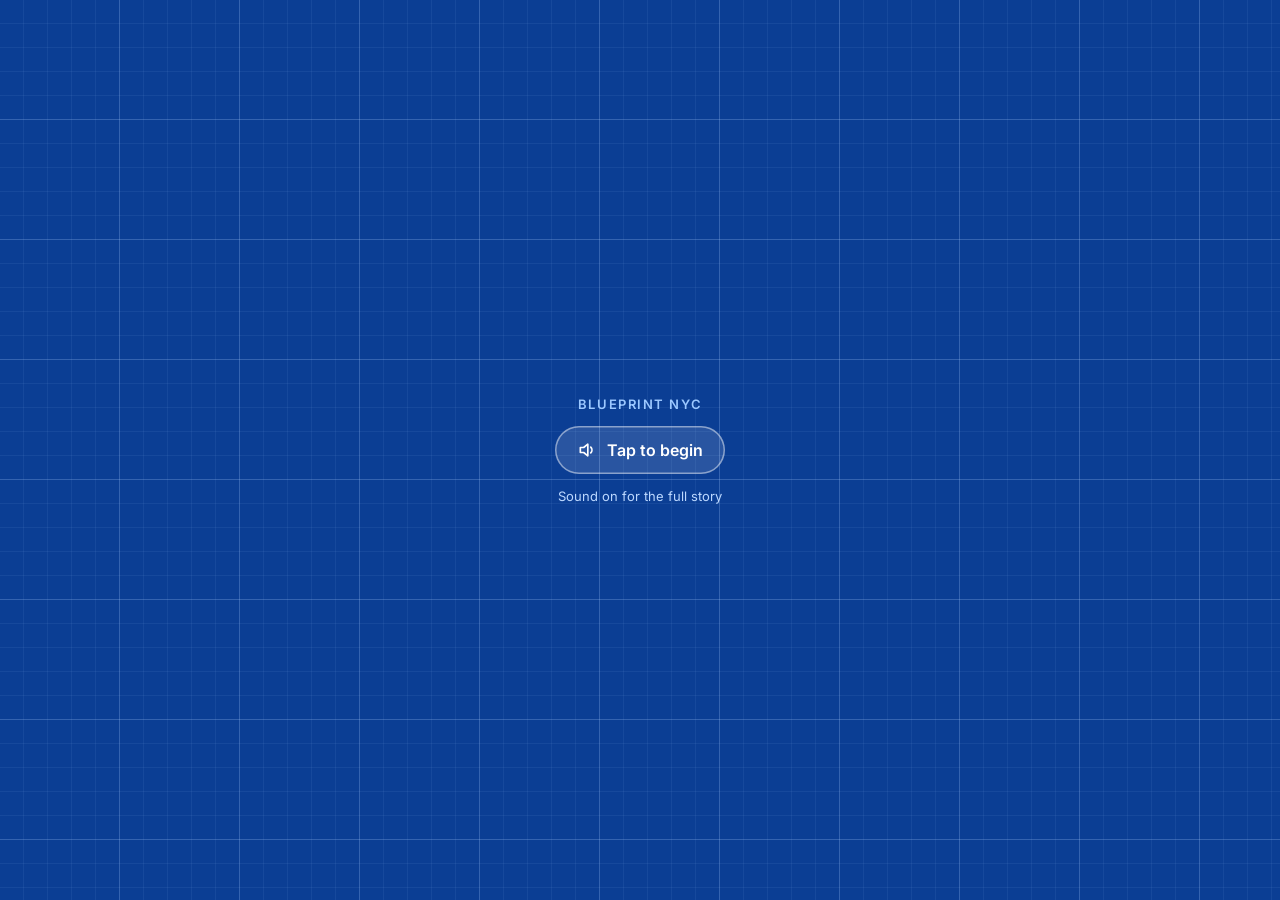
<file: index.html>
<!doctype html>
<html lang="en">
<head>
  <meta charset="utf-8">
  <meta name="viewport" content="width=device-width, initial-scale=1, viewport-fit=cover, user-scalable=no">
  <meta name="theme-color" content="#0b3e94">
  <title>Blueprint NYC · See how New York was built</title>
  <link rel="preconnect" href="https://fonts.googleapis.com">
  <link rel="preconnect" href="https://fonts.gstatic.com" crossorigin>
  <link href="https://fonts.googleapis.com/css2?family=Inter:wght@400;500;600;700;800&family=Source+Serif+4:ital,opsz,wght@1,8..60,700&display=swap" rel="stylesheet">
  <link rel="stylesheet" href="style.css">
  <script type="importmap">
    { "imports": {
        "three": "./vendor/three/three.module.js",
        "three/addons/": "./vendor/three/addons/"
    } }
  </script>
</head>
<body data-state="intro" class="intro-loading">
  <!-- AR camera + 3D overlay (MindAR fills this) -->
  <div id="ar"><div id="bp"></div></div>

  <!-- 3D blueprint model view -->
  <div id="model" class="blueprint-bg">
    <div id="modelStage"></div>
    <p class="credit">Model: <a href="https://sketchfab.com/3d-models/empire-state-building-2174e71baa1d43e896461ed149dad54a" target="_blank" rel="noopener">“Empire State Building” by NanoRay</a>, <a href="https://creativecommons.org/licenses/by/4.0/" target="_blank" rel="noopener">CC BY 4.0</a></p>
  </div>

  <!-- Intro -->
  <section id="intro" class="screen blueprint-bg">
    <div class="clips" aria-hidden="true">
      <img class="clip c1" src="assets/news/news1.jpg" alt="">
      <img class="clip c2" src="assets/news/news2.jpg" alt="">
      <img class="clip c4" src="assets/news/news4.jpg" alt="">
      <img class="clip c5" src="assets/news/news5.jpg" alt="">
    </div>
    <div class="intro-inner">
      <div class="intro-text">
        <p class="eyebrow">Blueprint NYC</p>
        <h1>See how<br><em>New York</em><br>was built.</h1>
        <p class="lede">New York’s skyscrapers back to their first day on site. Turn the knob and watch the city climb.</p>
      </div>
      <p id="camError" class="cam-error" hidden></p>
      <div class="intro-actions">
        <button id="startBtn" class="btn btn-light">Scan a building</button>
        <button id="skipBtn" class="btn btn-ghost" hidden>Explore the 3D blueprint instead</button>
      </div>
    </div>
  </section>

  <!-- Scan -->
  <section id="scan" class="screen">
    <button class="icon-btn back on-dark" data-back aria-label="Back">
      <svg viewBox="0 0 24 24"><path d="M19 12H5M11 6l-6 6 6 6"/></svg>
    </button>
    <div class="brackets"><i></i><i></i><i></i><i></i><b class="scanline"></b></div>
    <div class="sheet scan-card">
      <p class="label">Looking up</p>
      <p class="title">Point at a skyscraper</p>
      <p class="hint">Keep the whole building in view</p>
    </div>
  </section>

  <!-- Build (AR on poster + 3D model share these controls) -->
  <section id="build" class="screen">
    <div class="topbar">
      <button class="icon-btn back on-dark" data-back aria-label="Back">
        <svg viewBox="0 0 24 24"><path d="M19 12H5M11 6l-6 6 6 6"/></svg>
      </button>
      <div class="topbar-right">
        <button id="muteBtn" class="icon-btn on-dark" aria-label="Mute sound">
          <svg class="snd-on" viewBox="0 0 24 24"><path d="M4 9h4l5-4v14l-5-4H4zM16.5 8.5a5 5 0 010 7M19 6a8.5 8.5 0 010 12"/></svg>
          <svg class="snd-off" viewBox="0 0 24 24"><path d="M4 9h4l5-4v14l-5-4H4zM17 9l5 6M22 9l-5 6"/></svg>
        </button>
        <button id="viewToggle" class="pill-btn">
          <svg class="i-cube" viewBox="0 0 24 24"><path d="M12 3l8 4.5v9L12 21l-8-4.5v-9L12 3zM12 12l8-4.5M12 12v9M12 12L4 7.5"/></svg>
          <svg class="i-camera" viewBox="0 0 24 24"><path d="M4 8h3l2-3h6l2 3h3v11H4z"/><circle cx="12" cy="13" r="3.5"/></svg>
          <span>View in 3D</span>
        </button>
      </div>
    </div>
    <p id="lostHint" class="lost-hint" hidden>Building lost. Point back at it</p>

    <div class="finale" id="finale">
      <button id="lightBtn" class="btn light-btn" hidden>
        <svg viewBox="0 0 24 24"><path d="M9 18h6M10 21h4M12 3a6 6 0 00-3.5 10.9c.6.4 1 1.2 1 2V16h5v-.1c0-.8.4-1.6 1-2A6 6 0 0012 3z"/></svg>
        Light the building
      </button>
    </div>

    <div class="build-panel">
      <div class="odo" aria-hidden="true">
        <div class="odo-cell"><span class="odo-k">Floor</span><span class="odo-v" id="odoFloor"></span></div>
        <div class="odo-cell"><span class="odo-k">Date</span><span class="odo-v odo-date" id="odoDate"></span></div>
        <div class="odo-cell"><span class="odo-k">Day</span><span class="odo-v" id="odoDay"></span></div>
      </div>
      <div class="controls">
        <button id="playBtn" class="play-btn" aria-label="Play the build">
          <svg class="i-play" viewBox="0 0 24 24"><path d="M8 5l11 7-11 7z"/></svg>
          <svg class="i-pause" viewBox="0 0 24 24"><path d="M7 5h3v14H7zM14 5h3v14h-3z"/></svg>
        </button>
        <div class="stagebar">
          <p class="slider-label" id="sliderLabel">Turn the knob to build</p>
          <div class="track"><div class="fill" id="fill"></div><div class="dots" id="dots"></div></div>
        </div>
        <div id="knob" class="knob" role="slider" tabindex="0" aria-label="Build progress" aria-valuemin="0" aria-valuemax="100" aria-valuenow="0">
          <div class="knob-face" id="knobFace"><i class="knob-dot"></i></div>
        </div>
      </div>
    </div>
  </section>

  <!-- tap to begin: unlocks sound, then the paper loader plays -->
  <div id="gate" class="gate blueprint-bg" role="button" tabindex="0" aria-label="Tap to begin">
    <p class="gate-mark">Blueprint NYC</p>
    <div class="gate-tap"><svg viewBox="0 0 24 24"><path d="M4 9h4l5-4v14l-5-4H4zM16.5 8.5a5 5 0 010 7"/></svg>Tap to begin</div>
    <p class="gate-sub">Sound on for the full story</p>
  </div>

  <!-- newspaper transition for the finale -->
  <div id="news" class="news" aria-hidden="true">
    <img class="np n1" src="assets/news/news1.jpg" alt="">
    <img class="np n2" src="assets/news/news2.jpg" alt="">
    <img class="np n4" src="assets/news/news4.jpg" alt="">
    <img class="np n5" src="assets/news/news5.jpg" alt="">
  </div>

  <div id="loading" class="loading" hidden><span></span>Starting camera…</div>

  <script type="module" src="js/app.js"></script>
</body>
</html>
</file>
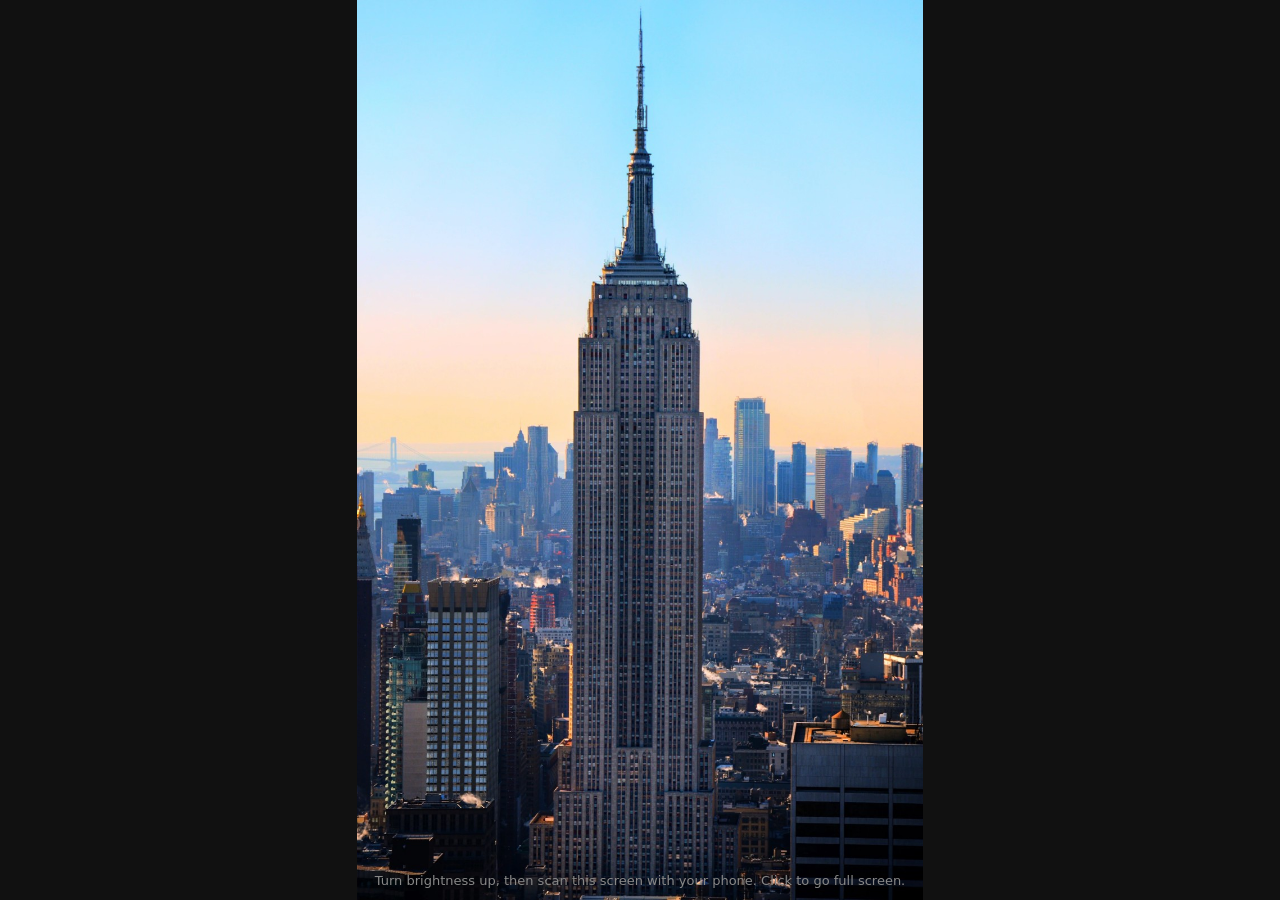
<file: poster.html>
<!doctype html>
<html lang="en"><head><meta charset="utf-8"><meta name="viewport" content="width=device-width, initial-scale=1">
<title>Blueprint AR · Poster</title>
<style>
  html,body{margin:0;height:100%;background:#111;}
  body{display:flex;align-items:center;justify-content:center;font-family:system-ui,sans-serif}
  img{max-height:100vh;max-width:100vw;display:block}
  p{position:fixed;bottom:12px;left:0;right:0;text-align:center;color:#888;font-size:13px;margin:0;transition:opacity .6s}
</style></head>
<body>
  <img src="assets/poster.jpg" alt="Empire State Building poster">
  <p id="tip">Turn brightness up, then scan this screen with your phone. Click to go full screen.</p>
  <script>
    document.body.addEventListener('click', () => document.documentElement.requestFullscreen?.());
    setTimeout(() => document.getElementById('tip').style.opacity = 0, 6000);
  </script>
</body></html>
</file>
<file: style.css>
:root {
  --blue-900: #072c6e;
  --blue-800: #0b3e94;
  --blue-700: #0a4394;
  --blue-500: #1f8fff;
  --ink: #111318;
  --ink-2: #5f6570;
  --card: #f2f5fa;
  --card-line: #dce3ee;
  --panel-h: 300px;
  --safe-b: env(safe-area-inset-bottom, 0px);
  --safe-t: env(safe-area-inset-top, 0px);
}
* { box-sizing: border-box; -webkit-tap-highlight-color: transparent; }
html, body { margin: 0; height: 100%; overflow: hidden; background: #000; }
body { font-family: 'Inter', system-ui, -apple-system, sans-serif; color: var(--ink); overscroll-behavior: none; }
button { font: inherit; cursor: pointer; border: 0; }
p, h1, h2 { margin: 0; }

/* ---------- layers ---------- */
#ar { position: fixed; inset: 0; z-index: 0; isolation: isolate; overflow: hidden; }
#model { position: fixed; inset: 0; z-index: 1; display: none; }
#modelStage { position: absolute; left: 0; right: 0; top: 0; bottom: calc(var(--panel-h) + var(--safe-b)); }
#modelStage canvas { width: 100% !important; height: 100% !important; display: block; touch-action: none; }
.screen { position: fixed; inset: 0; z-index: 2; display: none; pointer-events: none; }
.screen > * { pointer-events: auto; }

body[data-state="intro"] #intro,
body[data-state="scan"] #scan,
body[data-state="details"] #details,
body[data-state="build"] #build,
body[data-state="model"] #build,
body[data-state="model"] #model { display: block; }
#model { transition: background-color 1.2s; }
body.night #model { background-color: #050f2a; }

/* full-screen blueprint layer: above the camera video, below the 3D canvas */
#bp { position: absolute; inset: 0; z-index: -1; opacity: 0; pointer-events: none; transition: opacity .9s ease, background-color 1.2s ease;
  background-color: #0b3e94;
  background-image: linear-gradient(rgba(170,205,255,.18) 1px, transparent 1px), linear-gradient(90deg, rgba(170,205,255,.18) 1px, transparent 1px),
    linear-gradient(rgba(170,205,255,.06) 1px, transparent 1px), linear-gradient(90deg, rgba(170,205,255,.06) 1px, transparent 1px);
  background-size: 120px 120px, 120px 120px, 24px 24px, 24px 24px; }
body.found #bp { opacity: .5; }
body[data-state="build"] #bp { opacity: .8; }
body.night #bp { background-color: #050f2a; }
#bp::after { content: ''; position: absolute; left: 0; right: 0; top: -30%; height: 30%; opacity: 0;
  background: linear-gradient(to bottom, rgba(90,180,255,0), rgba(120,200,255,.5) 85%, rgba(230,248,255,.95)); }
body.revealing #bp { opacity: .5; }
body.revealing #bp::after { animation: sweep 1.1s ease-in forwards; }
@keyframes sweep { 0% { top: -30%; opacity: 1; } 99% { top: 100%; opacity: 1; } 100% { top: 100%; opacity: 0; } }

/* MindAR's own UI is off; keep its error overlay above everything */
.mindar-ui-overlay { z-index: 50 !important; }

/* ---------- blueprint background ---------- */
.blueprint-bg {
  background-color: var(--blue-800);
  background-image:
    linear-gradient(rgba(170,205,255,.20) 1px, transparent 1px),
    linear-gradient(90deg, rgba(170,205,255,.20) 1px, transparent 1px),
    linear-gradient(rgba(170,205,255,.07) 1px, transparent 1px),
    linear-gradient(90deg, rgba(170,205,255,.07) 1px, transparent 1px);
  background-size: 120px 120px, 120px 120px, 24px 24px, 24px 24px;
  background-position: -1px -1px;
}

/* ---------- intro ---------- */
#intro { display: none; color: #fff; overflow: hidden; }
body[data-state="intro"] #intro { display: block; }
.clips { position: absolute; inset: 0; pointer-events: none; }
.clip { position: absolute; transform-origin: top left; opacity: .21; height: auto; }
/* positions from the Figma frame (390 × 844), as percentages so they scale */
.clip.c1 { left: 9.2%; top: -0.9%; width: 73.8%; transform: rotate(32deg); }
.clip.c2 { left: 40%; top: 6.2%; width: 109%; transform: rotate(-25deg); }
.clip.c4 { left: 50%; top: 50.9%; width: 100.5%; transform: rotate(-13deg); }
.clip.c5 { left: -32.8%; top: 51.2%; width: 112%; transform: rotate(21deg); }
.intro-inner { position: relative; height: 100%; max-width: 440px; margin: 0 auto; display: flex; flex-direction: column; padding: calc(24px + var(--safe-t)) 24px calc(40px + var(--safe-b)); }
.intro-text { margin: auto 0; }
.eyebrow { font-size: 13px; font-weight: 600; letter-spacing: .12em; text-transform: uppercase; color: #9cc8ff; margin-bottom: 19px; }
h1 { font-size: clamp(44px, 14.8vw, 58px); line-height: 1; font-weight: 800; letter-spacing: -.02em; }
h1 em { font-family: 'Source Serif 4', 'Tiempos Headline', Georgia, serif; font-style: italic; font-weight: 700; letter-spacing: -.03em; }
.lede { margin-top: 23px; font-size: 16px; line-height: 1.5; color: #d4e4ff; }
.intro-actions { display: flex; flex-direction: column; gap: 12px; }
.intro-actions .btn[hidden] { display: none; }
.cam-error { margin: 16px 0; font-size: 14px; line-height: 1.45; background: rgba(255,255,255,.12); border-radius: 12px; padding: 12px 14px; }
.cam-error[hidden] { display: none; }

/* ---------- buttons ---------- */
.btn { display: block; width: 100%; height: 52px; border-radius: 10px; font-size: 16px; font-weight: 600; }
.btn-primary { background: var(--blue-700); color: #fff; }
.btn-primary:active { background: var(--blue-900); }
.btn-light { background: #fff; color: var(--blue-800); }
.btn-ghost { background: transparent; color: #fff; box-shadow: inset 0 0 0 1.5px rgba(255,255,255,.55); }
.icon-btn { width: 44px; height: 44px; border-radius: 22px; display: grid; place-items: center; background: transparent; }
.icon-btn svg, .pill-btn svg { width: 22px; height: 22px; fill: none; stroke: currentColor; stroke-width: 2; stroke-linecap: round; stroke-linejoin: round; }
.on-dark { color: #fff; background: rgba(0,0,0,.28); backdrop-filter: blur(8px); -webkit-backdrop-filter: blur(8px); }
.back { position: absolute; top: calc(12px + var(--safe-t)); left: 12px; }
.pill-btn { display: flex; align-items: center; gap: 8px; height: 40px; padding: 0 16px 0 12px; border-radius: 20px; color: #fff; font-size: 14px; font-weight: 600; background: rgba(255,255,255,.16); box-shadow: inset 0 0 0 1px rgba(255,255,255,.3); backdrop-filter: blur(8px); -webkit-backdrop-filter: blur(8px); }

/* ---------- sheets ---------- */
.sheet { position: absolute; left: 0; right: 0; bottom: 0; margin: 0 auto; max-width: 440px; background: #fff; border-radius: 24px 24px 0 0; padding: 24px 20px calc(20px + var(--safe-b)); }
.label { font-size: 13px; font-weight: 600; letter-spacing: .06em; text-transform: uppercase; color: var(--blue-500); }

/* scan */
.brackets { position: absolute; left: 50%; top: 42%; width: min(62vw, 300px); aspect-ratio: 1007 / 1600; max-height: 60vh; transform: translate(-50%, -50%); pointer-events: none; transition: opacity .4s; }
.brackets i { position: absolute; width: 44px; height: 44px; border: 7px solid #fff; border-radius: 6px; }
.brackets i:nth-child(1) { top: 0; left: 0; border-right: 0; border-bottom: 0; }
.brackets i:nth-child(2) { top: 0; right: 0; border-left: 0; border-bottom: 0; }
.brackets i:nth-child(3) { bottom: 0; left: 0; border-right: 0; border-top: 0; }
.brackets i:nth-child(4) { bottom: 0; right: 0; border-left: 0; border-top: 0; }
body.found .brackets { opacity: 0; transform: translate(-50%, -50%) scale(.9); transition: opacity .6s .5s, transform .5s; }
body.found .brackets i { border-color: #8cc6ff; }
.brackets .scanline { position: absolute; left: 6%; right: 6%; top: 6%; height: 3px; border-radius: 2px; background: linear-gradient(90deg, rgba(140,198,255,0), #bfe3ff 30%, #fff 50%, #bfe3ff 70%, rgba(140,198,255,0)); box-shadow: 0 0 14px 3px rgba(120,190,255,.6); animation: scanline 2.2s ease-in-out infinite alternate; }
@keyframes scanline { to { top: 93%; } }
body.found .brackets .scanline { display: none; }
.scan-card { text-align: center; }
.scan-card .title { font-size: 22px; font-weight: 700; margin-top: 4px; letter-spacing: -.01em; }
.scan-card .hint { font-size: 14px; color: var(--ink-2); margin-top: 6px; }
.scan-card .btn { margin-top: 16px; }
.scan-card .label::after { content: ''; display: inline-block; width: 6px; height: 6px; margin-left: 8px; border-radius: 3px; background: currentColor; vertical-align: 2px; animation: blink 1s infinite; }
@keyframes blink { 50% { opacity: .2; } }

/* details */
.details-sheet h2 { font-size: 22px; font-weight: 700; letter-spacing: -.01em; }
.details-sheet .meta { font-size: 14px; color: var(--ink-2); margin-top: 4px; }
.details-sheet .meta + .stat { margin-top: 14px; }
.stat-row { display: grid; grid-template-columns: 1fr 1fr; gap: 8px; margin-top: 14px; }
.stat-row .stat { margin-top: 0; }
.stat { background: var(--card); border: 1px solid var(--card-line); border-radius: 10px; padding: 12px 12px 10px; margin-top: 8px; }
.stat span { display: block; font-size: 13px; color: var(--ink); }
.stat strong { display: block; font-size: 34px; font-weight: 800; color: var(--blue-700); line-height: 1.15; letter-spacing: -.01em; }
.details-sheet .btn { margin-top: 20px; }

/* ---------- build ---------- */
.topbar { position: absolute; top: calc(12px + var(--safe-t)); left: 12px; right: 12px; display: flex; justify-content: space-between; align-items: center; }
.topbar .back { position: static; }
.topbar-right { display: flex; gap: 8px; align-items: center; }
#muteBtn .snd-off { display: none; }
.pill-btn .i-camera { display: none; }
body[data-state="model"] .pill-btn .i-cube { display: none; }
body[data-state="model"] .pill-btn .i-camera { display: block; }
body.muted #muteBtn .snd-on { display: none; }
body.muted #muteBtn .snd-off { display: block; }
.lost-hint { position: absolute; top: calc(70px + var(--safe-t)); left: 50%; transform: translateX(-50%); background: rgba(0,0,0,.6); color: #fff; font-size: 14px; font-weight: 500; padding: 8px 14px; border-radius: 18px; white-space: nowrap; }
.build-panel { position: absolute; left: 0; right: 0; bottom: 0; padding: 28px 20px calc(14px + var(--safe-b)); color: #fff; display: flex; flex-direction: column; justify-content: flex-end; background: linear-gradient(to top, rgba(5,30,82,.92) 0%, rgba(5,30,82,.75) 70%, rgba(5,30,82,0) 100%); }
body[data-state="model"] .build-panel { background: linear-gradient(to top, rgba(5,30,82,.85) 60%, rgba(5,30,82,0)); }
body.night .build-panel { background: linear-gradient(to top, rgba(3,10,30,.97) 0%, rgba(3,10,30,.9) 72%, rgba(3,10,30,0) 100%); }
.build-panel > * { width: 100%; max-width: 440px; margin-left: auto; margin-right: auto; }

/* odometer */
.odo { display: grid; grid-template-columns: 1fr 1.6fr 1fr; gap: 8px; }
.odo-cell { background: rgba(255,255,255,.08); box-shadow: inset 0 0 0 1px rgba(255,255,255,.14); border-radius: 10px; padding: 7px 10px 6px; }
.odo-k { display: block; font-size: 10.5px; font-weight: 600; letter-spacing: .08em; text-transform: uppercase; color: #8cc6ff; }
.odo-v { display: flex; font-size: 22px; font-weight: 800; line-height: 1.2; height: 1.2em; overflow: hidden; font-variant-numeric: tabular-nums; letter-spacing: -.01em; }
.odo-date { font-size: 17px; line-height: 1.55; font-weight: 700; white-space: nowrap; }
.digit { display: inline-block; width: .62em; height: 1.2em; overflow: hidden; position: relative; }
.digit > span { position: absolute; left: 0; top: 0; display: flex; flex-direction: column; transition: transform .28s cubic-bezier(.2,.8,.2,1); }
.digit > span > b { height: 1.2em; font-weight: inherit; text-align: center; width: .62em; }

/* finale (floats just above the panel) */
.finale { position: absolute; left: 0; right: 0; bottom: calc(var(--panel-h) + 34px + var(--safe-b)); display: flex; justify-content: center; pointer-events: none; padding: 0 20px; }
.finale > * { pointer-events: auto; }
.light-btn { width: auto; height: 48px; padding: 0 22px; display: flex; align-items: center; justify-content: center; gap: 8px; border-radius: 24px; background: #ffd27a; color: #3a2400; font-size: 16px; box-shadow: 0 0 0 0 rgba(255,210,122,.6), 0 8px 24px rgba(0,0,0,.35); animation: glowPulse 1.6s infinite; }
.light-btn[hidden] { display: none; }
.light-btn svg { width: 20px; height: 20px; fill: none; stroke: currentColor; stroke-width: 2; stroke-linecap: round; stroke-linejoin: round; }
@keyframes glowPulse { 70% { box-shadow: 0 0 0 14px rgba(255,210,122,0), 0 8px 24px rgba(0,0,0,.35); } 100% { box-shadow: 0 0 0 0 rgba(255,210,122,0), 0 8px 24px rgba(0,0,0,.35); } }
.finale-text { text-align: center; color: #fff; animation: capIn .6s ease; }
.finale-text[hidden] { display: none; }
.finale-big { font-size: 46px; font-weight: 800; letter-spacing: -.02em; line-height: 1; color: #ffd27a; text-shadow: 0 0 28px rgba(255,190,90,.6), 0 2px 10px rgba(0,0,0,.5); }
.finale-sub { margin-top: 6px; font-size: 14px; color: #ffe9bf; text-shadow: 0 1px 6px rgba(0,0,0,.6); }
@keyframes capIn { from { opacity: 0; transform: translateY(8px); } to { opacity: 1; transform: none; } }

/* controls: stage bar · play · knob */
.controls { display: flex; align-items: center; gap: 14px; margin-top: 10px; }
.play-btn { flex: none; width: 44px; height: 44px; border-radius: 22px; display: grid; place-items: center; color: #fff; background: rgba(255,255,255,.14); box-shadow: inset 0 0 0 1px rgba(255,255,255,.3); }
.play-btn svg { width: 18px; height: 18px; fill: currentColor; }
.play-btn .i-pause { display: none; }
body.playing .play-btn .i-pause { display: block; }
body.playing .play-btn .i-play { display: none; }
.stagebar { flex: 1; min-width: 0; }
.slider-label { font-size: 13px; font-weight: 600; margin-bottom: 9px; color: #e3eeff; }
.track { position: relative; height: 10px; border-radius: 5px; background: rgba(255,255,255,.22); }
.fill { position: absolute; left: 0; top: 0; bottom: 0; width: 0; border-radius: 5px; background: linear-gradient(90deg, #cfe5ff, #fff); }
body.night .fill { background: linear-gradient(90deg, #ffb84d, #ffd27a); }
.dots { position: absolute; inset: 0; }
.dots button { position: absolute; top: 50%; width: 28px; height: 28px; margin: -14px 0 0 -14px; background: none; padding: 0; }
.dots button::after { content: ''; position: absolute; left: 9px; top: 9px; width: 10px; height: 10px; border-radius: 5px; background: #2a5bb5; box-shadow: 0 0 0 2px rgba(255,255,255,.85); transition: background .2s; }
.dots button.done::after { background: #fff; }
.knob { flex: none; width: 92px; height: 92px; border-radius: 50%; touch-action: none; cursor: grab; position: relative; background: radial-gradient(circle at 50% 35%, #2b63c4, #0c3a8c 70%); box-shadow: 0 6px 18px rgba(0,0,0,.35), inset 0 0 0 1px rgba(255,255,255,.25); outline: none; }
.knob:focus-visible { box-shadow: 0 0 0 3px #8cc6ff, 0 6px 18px rgba(0,0,0,.35); }
.knob::before { content: ''; position: absolute; inset: -6px; border-radius: 50%; border: 2px dashed rgba(255,255,255,.18); }
.knob-face { position: absolute; inset: 8px; border-radius: 50%; background: repeating-conic-gradient(from 0deg, rgba(255,255,255,.22) 0 3deg, rgba(255,255,255,0) 3deg 12deg), radial-gradient(circle at 50% 30%, #f4f8ff, #b9cbe8 75%); box-shadow: inset 0 -3px 6px rgba(0,0,0,.25), 0 2px 4px rgba(0,0,0,.25); }
.knob-dot { position: absolute; left: 50%; top: 7px; width: 9px; height: 9px; margin-left: -4.5px; border-radius: 50%; background: #0b3e94; box-shadow: 0 0 6px rgba(11,62,148,.6); }
body.night .knob-dot { background: #e08a00; box-shadow: 0 0 8px rgba(255,170,40,.9); }
.knob.grabbing { cursor: grabbing; }
body.coach .knob::after { content: ''; position: absolute; inset: -14px; border-radius: 50%; border: 3px solid rgba(140,198,255,.9); border-color: rgba(140,198,255,.9) transparent transparent transparent; animation: coach 1.4s linear infinite; }
@keyframes coach { to { transform: rotate(360deg); } }

/* ---------- newspaper transition (finale) ---------- */
.news { position: fixed; inset: 0; z-index: 35; pointer-events: none; overflow: hidden; visibility: hidden; }
.news.in, .news.out { visibility: visible; }
.np { position: absolute; height: auto; transform-origin: center; box-shadow: 0 18px 40px rgba(0,0,0,.45);
  transition: transform .62s cubic-bezier(.2,.75,.25,1), opacity .3s; will-change: transform; }
/* resting (covering) spots, from the Figma "05 Animation" frame, scaled up a touch so they cover */
.np.n1 { left: 0%;   top: -4%;  width: 86%;  --r: 32deg; --fx: -130%; --fy: -60%; --ox: -140%; --oy: 40%; }
.np.n2 { left: 18%;  top: 24%;  width: 120%; --r: -25deg; --fx: 120%;  --fy: -40%; --ox: 130%;  --oy: -50%; }
.np.n5 { left: -34%; top: 38%;  width: 122%; --r: 21deg;  --fx: -120%; --fy: 50%;  --ox: -130%; --oy: -30%; }
.np.n4 { left: 30%;  top: 54%;  width: 110%; --r: -13deg; --fx: 110%;  --fy: 80%;  --ox: 120%;  --oy: 70%; }
.np { transform: translate(var(--fx), var(--fy)) rotate(calc(var(--r) * 2)); }
.news.in .np { transform: translate(0, 0) rotate(var(--r)); }
.news.out .np { transform: translate(var(--ox), var(--oy)) rotate(calc(var(--r) * -1.5)); transition-timing-function: cubic-bezier(.6,0,.8,.4); }
.news.in .n2, .news.out .n2 { transition-delay: .07s; }
.news.in .n5, .news.out .n5 { transition-delay: .14s; }
.news.in .n4, .news.out .n4 { transition-delay: .21s; }
.news.reset .np { transition: none; }
.news.fade .np { opacity: 0; transition: opacity .7s ease; }

/* tap-to-begin gate (unlocks sound for the paper loader) */
.gate { position: fixed; inset: 0; z-index: 60; display: flex; flex-direction: column; align-items: center; justify-content: center; gap: 14px; color: #fff; cursor: pointer; transition: opacity .5s ease; }
.gate.gone { opacity: 0; pointer-events: none; }
.gate-mark { font-size: 13px; font-weight: 600; letter-spacing: .12em; text-transform: uppercase; color: #9cc8ff; }
.gate-tap { display: flex; align-items: center; gap: 10px; height: 48px; padding: 0 22px; border-radius: 24px; font-size: 16px; font-weight: 600; background: rgba(255,255,255,.12); box-shadow: inset 0 0 0 1.5px rgba(255,255,255,.45); animation: gatePulse 1.8s ease-in-out infinite; }
.gate-tap svg { width: 20px; height: 20px; fill: none; stroke: currentColor; stroke-width: 2; stroke-linecap: round; stroke-linejoin: round; }
.gate-sub { font-size: 13px; color: #bcd8ff; }
@keyframes gatePulse { 50% { box-shadow: inset 0 0 0 1.5px rgba(255,255,255,.9), 0 0 24px rgba(140,198,255,.45); } }

/* intro loader: title and button come in after the papers */
.clips, .intro-text, .intro-actions { transition: opacity .8s ease, transform .8s cubic-bezier(.2,.8,.2,1); }
.intro-text { transition-delay: .15s; }
.intro-actions { transition-delay: .35s; }
body.intro-loading .clips { opacity: 0; }
body.intro-loading .intro-text, body.intro-loading .intro-actions { opacity: 0; transform: translateY(16px); }

/* ---------- model view ---------- */
.credit { position: absolute; top: calc(66px + var(--safe-t)); right: 14px; left: 14px; text-align: right; font-size: 10.5px; color: rgba(214,230,255,.7); }
.credit a { color: inherit; }

/* ---------- loading ---------- */
.loading { position: fixed; inset: 0; z-index: 40; display: flex; align-items: center; justify-content: center; gap: 12px; color: #fff; font-size: 15px; font-weight: 500; background: var(--blue-900); }
.loading[hidden] { display: none; }
.loading span { width: 20px; height: 20px; border-radius: 50%; border: 2.5px solid rgba(255,255,255,.3); border-top-color: #fff; animation: spin .8s linear infinite; }
@keyframes spin { to { transform: rotate(360deg); } }

@media (min-width: 700px) {
  .sheet { border-radius: 24px; bottom: 20px; }
}
</file>
